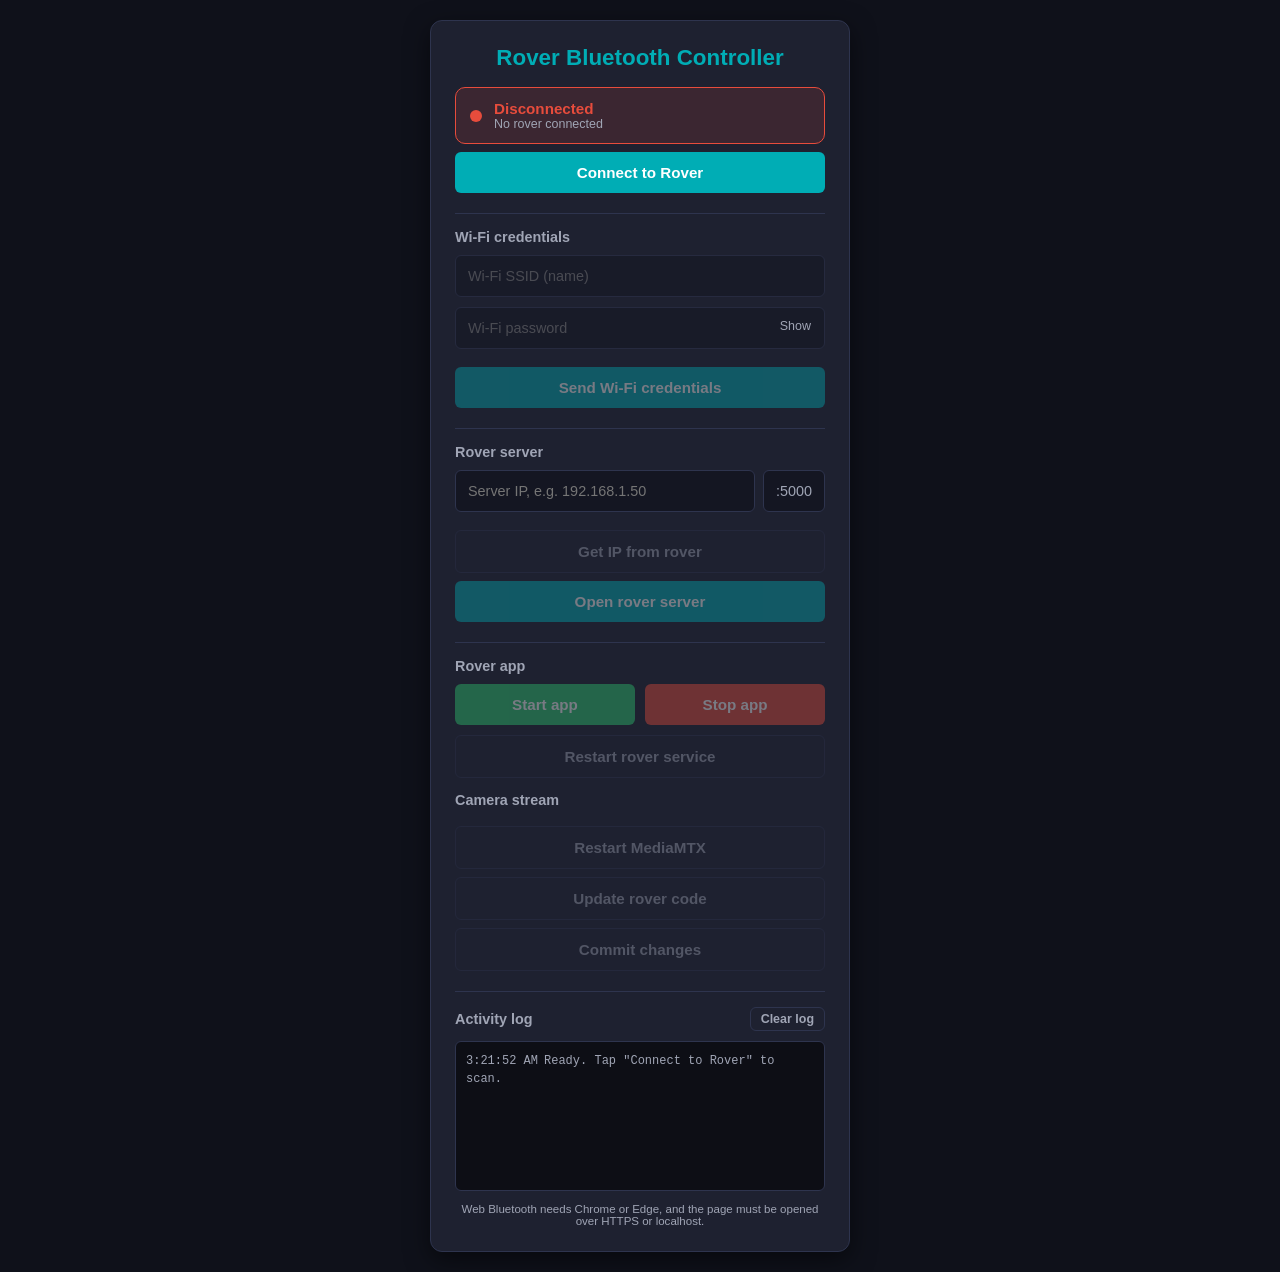
<file: index.html>
<!DOCTYPE html>
<html lang="en">

<head>
    <meta charset="UTF-8">
    <meta name="viewport" content="width=device-width, initial-scale=1.0">
    <title>Smart Rover BLE Dashboard</title>
    <style>
        :root {
            --bg: #0f111a;
            --card: #1e2130;
            --inset: #141622;
            --border: #2e344e;
            --text: #fff;
            --sub: #a0a5b5;
            --blue: #00adb5;
            --green: #2ecc71;
            --red: #e74c3c;
            --amber: #f5a623;
        }

        * {
            box-sizing: border-box;
        }

        body {
            margin: 0;
            padding: 20px;
            display: flex;
            justify-content: center;
            background: var(--bg);
            color: var(--text);
            font-family: -apple-system, BlinkMacSystemFont, "Segoe UI", Roboto, Helvetica, Arial, sans-serif;
        }

        .container {
            width: 100%;
            max-width: 420px;
            padding: 24px;
            background: var(--card);
            border: 1px solid var(--border);
            border-radius: 12px;
            box-shadow: 0 8px 24px rgba(0, 0, 0, .5);
        }

        h2 {
            margin: 0 0 16px;
            font-size: 1.4rem;
            text-align: center;
            color: var(--blue);
        }

        /* Connection indicator */
        .status {
            display: flex;
            align-items: center;
            gap: 12px;
            padding: 12px 14px;
            border-radius: 10px;
            border: 1px solid var(--c);
            background: color-mix(in srgb, var(--c) 14%, transparent);
            transition: background .3s, border-color .3s;
        }

        .status[data-state="disconnected"] {
            --c: var(--red);
        }

        .status[data-state="connecting"] {
            --c: var(--amber);
        }

        .status[data-state="connected"] {
            --c: var(--green);
        }

        .dot {
            width: 12px;
            height: 12px;
            border-radius: 50%;
            background: var(--c);
            flex: none;
        }

        .status[data-state="connecting"] .dot,
        .status[data-state="connected"] .dot {
            animation: pulse 1.6s ease-out infinite;
        }

        @keyframes pulse {
            0% {
                box-shadow: 0 0 0 0 color-mix(in srgb, var(--c) 70%, transparent);
            }

            100% {
                box-shadow: 0 0 0 10px transparent;
            }
        }

        .status-text {
            flex: 1;
            min-width: 0;
        }

        #status-label {
            font-weight: 700;
            color: var(--c);
            font-size: .95rem;
        }

        #status-detail {
            font-size: .78rem;
            color: var(--sub);
            white-space: nowrap;
            overflow: hidden;
            text-overflow: ellipsis;
        }

        #uptime {
            font-variant-numeric: tabular-nums;
            font-size: .85rem;
            color: var(--sub);
        }

        .btn {
            width: 100%;
            padding: 12px;
            margin-top: 8px;
            border: 0;
            border-radius: 6px;
            font-size: .95rem;
            font-weight: 700;
            color: #fff;
            cursor: pointer;
            transition: transform .1s, background-color .2s, opacity .2s;
        }

        .btn:active:not(:disabled) {
            transform: scale(.98);
        }

        .btn:disabled {
            opacity: .4;
            cursor: not-allowed;
        }

        .btn:focus-visible,
        input:focus-visible {
            outline: 2px solid var(--blue);
            outline-offset: 2px;
        }

        .btn-primary {
            background: var(--blue);
        }

        .btn-primary:hover:not(:disabled) {
            background: #008c93;
        }

        .btn-success {
            background: var(--green);
        }

        .btn-danger {
            background: var(--red);
        }

        .btn-ghost {
            background: transparent;
            border: 1px solid var(--border);
            color: var(--sub);
        }

        .btn-ghost:hover:not(:disabled) {
            color: var(--text);
            border-color: var(--sub);
        }

        .section {
            margin-top: 20px;
            padding-top: 15px;
            border-top: 1px solid var(--border);
        }

        .section-head {
            display: flex;
            align-items: center;
            justify-content: space-between;
            margin-bottom: 10px;
        }

        .section-title {
            font-size: .9rem;
            color: var(--sub);
            margin: 0;
        }

        .section-head .btn {
            width: auto;
            margin: 0;
            padding: 4px 10px;
            font-size: .78rem;
        }

        input {
            width: 100%;
            padding: 12px;
            margin-bottom: 10px;
            background: var(--inset);
            border: 1px solid var(--border);
            border-radius: 6px;
            color: #fff;
            font-size: .9rem;
        }

        input:disabled {
            opacity: .5;
        }

        .pass-wrap {
            position: relative;
        }

        .pass-wrap input {
            padding-right: 64px;
        }

        .pass-toggle {
            position: absolute;
            right: 6px;
            top: 6px;
            padding: 6px 8px;
            border: 0;
            border-radius: 4px;
            background: transparent;
            color: var(--sub);
            font-size: .78rem;
            cursor: pointer;
        }

        .pass-toggle:hover {
            color: var(--text);
        }

        .ip-row {
            display: flex;
            align-items: center;
            gap: 8px;
            margin-bottom: 10px;
        }

        .ip-row input {
            margin: 0;
            flex: 1;
        }

        .ip-row .port {
            padding: 12px;
            background: var(--inset);
            border: 1px solid var(--border);
            border-radius: 6px;
            color: var(--sub);
            font-size: .9rem;
            font-variant-numeric: tabular-nums;
        }

        .btn-grid {
            display: flex;
            flex-wrap: wrap;
            gap: 10px;
        }

        .btn-grid .btn {
            margin-top: 0;
            flex: 1 1 130px;
        }

        #terminal {
            height: 150px;
            overflow-y: auto;
            padding: 10px;
            background: #0d0e15;
            border: 1px solid var(--border);
            border-radius: 6px;
            font-family: ui-monospace, Menlo, Consolas, monospace;
            font-size: .75rem;
            line-height: 1.5;
        }

        .line {
            white-space: pre-wrap;
            overflow-wrap: anywhere;
            color: #4dd0e1;
        }

        .line.success {
            color: var(--green);
        }

        .line.error {
            color: #ff6b5e;
        }

        .line.warn {
            color: var(--amber);
        }

        .line.muted {
            color: var(--sub);
        }

        .ts {
            color: var(--sub);
            margin-right: 6px;
        }

        .hint {
            margin: 12px 0 0;
            font-size: .72rem;
            color: var(--sub);
            text-align: center;
        }

        @media (prefers-reduced-motion: reduce) {
            .dot {
                animation: none !important;
            }

            .btn {
                transition: none;
            }
        }
    </style>
</head>

<body>

    <div class="container">
        <h2>Rover Bluetooth Controller</h2>

        <!-- Connection indicator -->
        <div id="status" class="status" data-state="disconnected" role="status" aria-live="polite">
            <span class="dot"></span>
            <div class="status-text">
                <div id="status-label">Disconnected</div>
                <div id="status-detail">No rover connected</div>
            </div>
            <span id="uptime"></span>
        </div>
        <button id="btn-connect" class="btn btn-primary">Connect to Rover</button>

        <!-- Wi-Fi -->
        <div class="section">
            <div class="section-head">
                <h3 class="section-title">Wi-Fi credentials</h3>
            </div>
            <input type="text" id="wifi-ssid" placeholder="Wi-Fi SSID (name)" autocomplete="off" class="needs-conn"
                disabled>
            <div class="pass-wrap">
                <input type="password" id="wifi-pass" placeholder="Wi-Fi password" autocomplete="off" class="needs-conn"
                    disabled>
                <button type="button" class="pass-toggle" id="pass-toggle">Show</button>
            </div>
            <button id="btn-wifi" class="btn btn-primary needs-conn" disabled>Send Wi-Fi credentials</button>
        </div>

        <!-- Server -->
        <div class="section">
            <div class="section-head">
                <h3 class="section-title">Rover server</h3>
            </div>
            <div class="ip-row">
                <input type="text" id="server-ip" placeholder="Server IP, e.g. 192.168.1.50" inputmode="decimal"
                    autocomplete="off">
                <span class="port">:5000</span>
            </div>
            <button id="btn-getip" class="btn btn-ghost needs-conn" disabled>Get IP from rover</button>
            <button id="btn-open" class="btn btn-primary" disabled>Open rover server</button>
        </div>

        <!-- Service -->
        <div class="section">
            <div class="section-head">
                <h3 class="section-title">Rover app</h3>
            </div>
            <div class="btn-grid">
                <button class="btn btn-success needs-conn" data-cmd="START" disabled>Start app</button>
                <button class="btn btn-danger needs-conn" data-cmd="STOP" disabled>Stop app</button>
                <button class="btn btn-ghost needs-conn" data-cmd="RESTART_ROVER" disabled>Restart rover
                    service</button>
            </div>
            <div class="section-head" style="margin-top:14px">
                <h3 class="section-title">Camera stream</h3>
            </div>
            <button class="btn btn-ghost needs-conn" data-cmd="RESTART_MEDIAMTX" disabled>Restart MediaMTX</button>
            <button id="btn-update" class="btn btn-ghost needs-conn" disabled>Update rover code</button>
            <button id="btn-commit" class="btn btn-ghost needs-conn" disabled>Commit changes</button>
        </div>

        <!-- Log -->
        <div class="section">
            <div class="section-head">
                <h3 class="section-title">Activity log</h3>
                <button id="btn-clear" class="btn btn-ghost">Clear log</button>
            </div>
            <div id="terminal" aria-live="off"></div>
        </div>

        <p class="hint">Web Bluetooth needs Chrome or Edge, and the page must be opened over HTTPS or localhost.</p>
    </div>

    <script>
        // Must match bt.py on the Pi
        const SERVICE_UUID = "12345678-1234-5678-1234-56789abcdef0";
        const WIFI_CHAR_UUID = "12345678-1234-5678-1234-56789abcdef1";
        const CONTROL_CHAR_UUID = "12345678-1234-5678-1234-56789abcdef2";

        const $ = (id) => document.getElementById(id);
        let bleDevice = null, bleService = null, connectedAt = null, uptimeTimer = null, state = "disconnected";

        /* ---------- Log ---------- */
        function log(message, level = "info") {
            const term = $("terminal");
            const line = document.createElement("div");
            line.className = "line " + level;
            const ts = document.createElement("span");
            ts.className = "ts";
            ts.textContent = new Date().toLocaleTimeString();
            line.append(ts, message);
            term.appendChild(line);
            while (term.childElementCount > 300) term.firstChild.remove();
            term.scrollTop = term.scrollHeight;
        }
        function clearLog() {
            $("terminal").replaceChildren();
            log("Log cleared.", "muted");
        }

        /* ---------- UI state ---------- */
        function formatUptime(ms) {
            const s = Math.floor(ms / 1000), h = Math.floor(s / 3600), m = Math.floor((s % 3600) / 60);
            const pad = (n) => String(n).padStart(2, "0");
            return (h ? h + ":" : "") + pad(m) + ":" + pad(s % 60);
        }
        function setState(next, detail) {
            state = next;
            const labels = { disconnected: "Disconnected", connecting: "Connecting…", connected: "Connected" };
            $("status").dataset.state = next;
            $("status-label").textContent = labels[ next ];
            $("status-detail").textContent = detail || "";

            const btn = $("btn-connect");
            btn.disabled = next === "connecting";
            btn.className = "btn " + (next === "connected" ? "btn-ghost" : "btn-primary");
            btn.textContent = next === "connected" ? "Disconnect" : next === "connecting" ? "Connecting…" : "Connect to Rover";

            document.querySelectorAll(".needs-conn").forEach((el) => (el.disabled = next !== "connected"));

            clearInterval(uptimeTimer);
            if (next === "connected") {
                connectedAt = Date.now();
                $("uptime").textContent = "00:00";
                uptimeTimer = setInterval(() => ($("uptime").textContent = formatUptime(Date.now() - connectedAt)), 1000);
            } else {
                $("uptime").textContent = "";
            }
        }

        /* ---------- Connection ---------- */
        async function connectBluetooth() {
            if (!navigator.bluetooth) {
                log("Web Bluetooth is not supported in this browser. Use Chrome or Edge.", "error");
                return;
            }
            setState("connecting", "Searching for rover…");
            try {
                log("Searching for BLE devices…");
                bleDevice = await navigator.bluetooth.requestDevice({ filters: [ { services: [ SERVICE_UUID ] } ] });
                bleDevice.addEventListener("gattserverdisconnected", onDisconnected);

                const name = bleDevice.name || "Rover";
                setState("connecting", "Connecting to " + name + "…");
                log("Connecting to " + name + "…");
                const server = await bleDevice.gatt.connect();

                log("Discovering GATT services…");
                bleService = await server.getPrimaryService(SERVICE_UUID);

                setState("connected", name);
                log("Connected to " + name + ".", "success");
            } catch (err) {
                bleService = null;
                setState("disconnected", "No rover connected");
                // NotFoundError = user closed the picker
                log(err.name === "NotFoundError" ? "No device selected." : "Connection error: " + err.message,
                    err.name === "NotFoundError" ? "muted" : "error");
            }
        }

        function disconnectBluetooth() {
            if (bleDevice && bleDevice.gatt.connected) {
                log("Disconnecting…", "warn");
                bleDevice.gatt.disconnect(); // triggers onDisconnected
            }
        }

        function onDisconnected() {
            bleService = null;
            setState("disconnected", "Connection lost or closed");
            log("BLE device disconnected.", "warn");
        }

        /* ---------- Writes ---------- */
        async function writeText(uuid, text) {
            const ch = await bleService.getCharacteristic(uuid);
            const data = new TextEncoder().encode(text);
            if (ch.writeValueWithResponse) await ch.writeValueWithResponse(data);
            else await ch.writeValue(data);
        }

        async function sendWifiCredentials() {
            const ssid = $("wifi-ssid").value.trim();
            const pass = $("wifi-pass").value; // don't trim: passwords may contain spaces
            if (!ssid || !pass) { log("Enter both SSID and password.", "warn"); return; }

            const btn = $("btn-wifi");
            btn.disabled = true;
            try {
                log("Sending Wi-Fi credentials for " + ssid + "…");
                await writeText(WIFI_CHAR_UUID, ssid + ":" + pass);
                log("Wi-Fi credentials sent.", "success");
            } catch (err) {
                log("Wi-Fi error: " + err.message, "error");
            } finally {
                btn.disabled = state !== "connected";
            }
        }

        async function sendAppCommand(command, btn) {
            btn.disabled = true;
            try {
                log("Sending " + command + "…");
                await writeText(CONTROL_CHAR_UUID, command);
                log(command + " sent.", "success");
            } catch (err) {
                log("Command error: " + err.message, "error");
            } finally {
                btn.disabled = state !== "connected";
            }
        }

        /* ---------- Wire up ---------- */
        $("btn-connect").addEventListener("click", () => (state === "connected" ? disconnectBluetooth() : connectBluetooth()));
        $("btn-wifi").addEventListener("click", sendWifiCredentials);
        $("btn-clear").addEventListener("click", clearLog);
        document.querySelectorAll("[data-cmd]").forEach((b) => b.addEventListener("click", () => sendAppCommand(b.dataset.cmd, b)));
        $("pass-toggle").addEventListener("click", () => {
            const show = $("wifi-pass").type === "password";
            $("wifi-pass").type = show ? "text" : "password";
            $("pass-toggle").textContent = show ? "Hide" : "Show";
        });

        /* ---------- Server IP (port fixed at 5000) ---------- */
        const SERVER_PORT = 5000;
        const IPV4 = /^(25[0-5]|2[0-4]\d|1?\d?\d)(\.(25[0-5]|2[0-4]\d|1?\d?\d)){3}$/;

        function serverUrl() {
            const ip = $("server-ip").value.trim();
            return IPV4.test(ip) ? "http://" + ip + ":" + SERVER_PORT : null;
        }
        function updateServerUI() {
            const url = serverUrl();
            $("btn-open").disabled = !url;
            $("btn-open").textContent = url ? "Open " + url : "Open rover server";
        }

        const IP_CHAR_UUID = "12345678-1234-5678-1234-56789abcdef3";

        async function fetchServerIp() {
            const btn = $("btn-getip");
            btn.disabled = true;
            try {
                log("Asking rover for its IP address…");
                const ch = await bleService.getCharacteristic(IP_CHAR_UUID);
                const value = await ch.readValue();
                const ip = new TextDecoder().decode(value).trim();
                if (IPV4.test(ip)) {
                    $("server-ip").value = ip;
                    try { localStorage.setItem("roverServerIp", ip); } catch (e) { }
                    updateServerUI();
                    log("Rover IP: " + ip, "success");
                } else {
                    log("Rover has no IP address yet. Wait a few seconds after Wi-Fi connects, then try again.", "warn");
                }
            } catch (err) {
                log(err.name === "NotFoundError"
                    ? "IP characteristic not found. Add it to bt.py and restart the script."
                    : "IP error: " + err.message, "error");
            } finally {
                btn.disabled = state !== "connected";
            }
        }
        $("btn-getip").addEventListener("click", fetchServerIp);

        try { $("server-ip").value = localStorage.getItem("roverServerIp") || ""; } catch (e) { }
        updateServerUI();

        $("server-ip").addEventListener("input", () => {
            updateServerUI();
            try { localStorage.setItem("roverServerIp", $("server-ip").value.trim()); } catch (e) { }
        });
        $("btn-open").addEventListener("click", () => {
            const url = serverUrl();
            if (!url) return;
            log("Opening " + url, "info");
            window.open(url, "_blank", "noopener");
        });

        /* ---------- Git tasks on the Pi (update / commit) ---------- */
        const UPDATE_STATUS_UUID = "12345678-1234-5678-1234-56789abcdef4";
        const sleep = (ms) => new Promise((r) => setTimeout(r, ms));

        async function runGitTask(command, startMsg) {
            const btns = [ $("btn-update"), $("btn-commit") ];
            btns.forEach((b) => (b.disabled = true));
            try {
                log(startMsg);
                await writeText(CONTROL_CHAR_UUID, command);
                const ch = await bleService.getCharacteristic(UPDATE_STATUS_UUID);
                for (let i = 0; i < 45; i++) {           // wait up to ~90 s
                    await sleep(2000);
                    if (state !== "connected") {
                        log("Lost connection during " + command.toLowerCase() + ". Reconnect and try again to see the result.", "warn");
                        return;
                    }
                    const status = new TextDecoder().decode(await ch.readValue()).trim();
                    if (status.startsWith("RUNNING")) continue;
                    log(status, status.startsWith("OK") ? "success" : "error");
                    return;
                }
                log(command + " is taking longer than expected. Try again shortly.", "warn");
            } catch (err) {
                log(err.name === "NotFoundError"
                    ? "Update status characteristic not found. Add it to bt.py and restart the script."
                    : command + " error: " + err.message, "error");
            } finally {
                btns.forEach((b) => (b.disabled = state !== "connected"));
            }
        }

        $("btn-update").addEventListener("click", () => runGitTask("UPDATE", "Telling rover to pull updates…"));
        $("btn-commit").addEventListener("click", () => runGitTask("COMMIT", "Telling rover to commit changes…"));

        log('Ready. Tap "Connect to Rover" to scan.', "muted");
    </script>
</body>

</html>
</file>
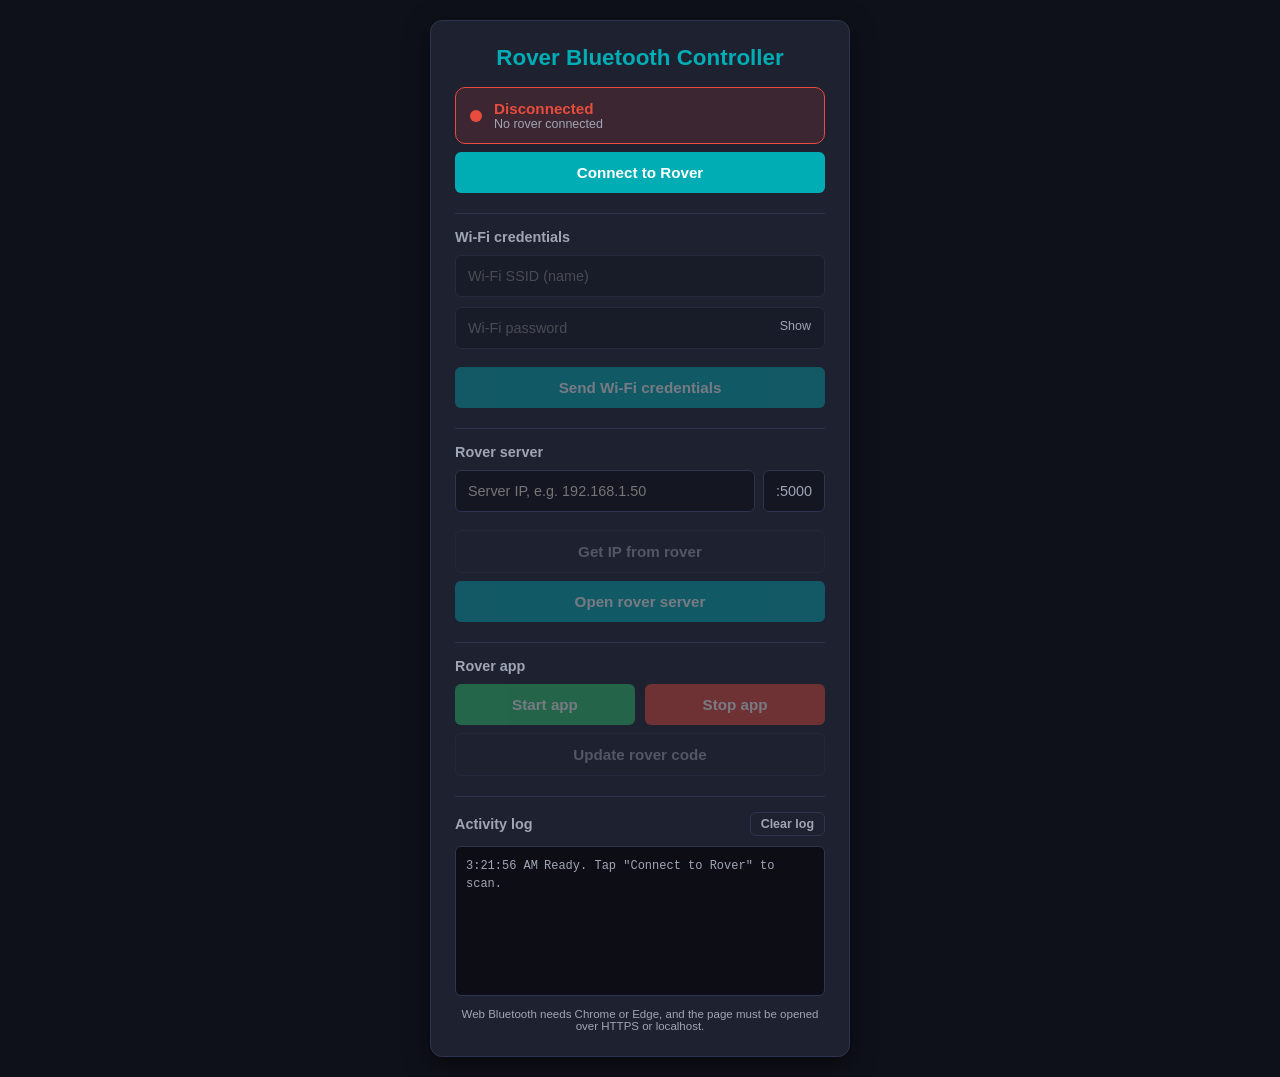
<file: bt.html>
<!DOCTYPE html>
<html lang="en">

<head>
    <meta charset="UTF-8">
    <meta name="viewport" content="width=device-width, initial-scale=1.0">
    <title>Smart Rover BLE Dashboard</title>
    <style>
        :root {
            --bg: #0f111a;
            --card: #1e2130;
            --inset: #141622;
            --border: #2e344e;
            --text: #fff;
            --sub: #a0a5b5;
            --blue: #00adb5;
            --green: #2ecc71;
            --red: #e74c3c;
            --amber: #f5a623;
        }

        * {
            box-sizing: border-box;
        }

        body {
            margin: 0;
            padding: 20px;
            display: flex;
            justify-content: center;
            background: var(--bg);
            color: var(--text);
            font-family: -apple-system, BlinkMacSystemFont, "Segoe UI", Roboto, Helvetica, Arial, sans-serif;
        }

        .container {
            width: 100%;
            max-width: 420px;
            padding: 24px;
            background: var(--card);
            border: 1px solid var(--border);
            border-radius: 12px;
            box-shadow: 0 8px 24px rgba(0, 0, 0, .5);
        }

        h2 {
            margin: 0 0 16px;
            font-size: 1.4rem;
            text-align: center;
            color: var(--blue);
        }

        /* Connection indicator */
        .status {
            display: flex;
            align-items: center;
            gap: 12px;
            padding: 12px 14px;
            border-radius: 10px;
            border: 1px solid var(--c);
            background: color-mix(in srgb, var(--c) 14%, transparent);
            transition: background .3s, border-color .3s;
        }

        .status[data-state="disconnected"] {
            --c: var(--red);
        }

        .status[data-state="connecting"] {
            --c: var(--amber);
        }

        .status[data-state="connected"] {
            --c: var(--green);
        }

        .dot {
            width: 12px;
            height: 12px;
            border-radius: 50%;
            background: var(--c);
            flex: none;
        }

        .status[data-state="connecting"] .dot,
        .status[data-state="connected"] .dot {
            animation: pulse 1.6s ease-out infinite;
        }

        @keyframes pulse {
            0% {
                box-shadow: 0 0 0 0 color-mix(in srgb, var(--c) 70%, transparent);
            }

            100% {
                box-shadow: 0 0 0 10px transparent;
            }
        }

        .status-text {
            flex: 1;
            min-width: 0;
        }

        #status-label {
            font-weight: 700;
            color: var(--c);
            font-size: .95rem;
        }

        #status-detail {
            font-size: .78rem;
            color: var(--sub);
            white-space: nowrap;
            overflow: hidden;
            text-overflow: ellipsis;
        }

        #uptime {
            font-variant-numeric: tabular-nums;
            font-size: .85rem;
            color: var(--sub);
        }

        .btn {
            width: 100%;
            padding: 12px;
            margin-top: 8px;
            border: 0;
            border-radius: 6px;
            font-size: .95rem;
            font-weight: 700;
            color: #fff;
            cursor: pointer;
            transition: transform .1s, background-color .2s, opacity .2s;
        }

        .btn:active:not(:disabled) {
            transform: scale(.98);
        }

        .btn:disabled {
            opacity: .4;
            cursor: not-allowed;
        }

        .btn:focus-visible,
        input:focus-visible {
            outline: 2px solid var(--blue);
            outline-offset: 2px;
        }

        .btn-primary {
            background: var(--blue);
        }

        .btn-primary:hover:not(:disabled) {
            background: #008c93;
        }

        .btn-success {
            background: var(--green);
        }

        .btn-danger {
            background: var(--red);
        }

        .btn-ghost {
            background: transparent;
            border: 1px solid var(--border);
            color: var(--sub);
        }

        .btn-ghost:hover:not(:disabled) {
            color: var(--text);
            border-color: var(--sub);
        }

        .section {
            margin-top: 20px;
            padding-top: 15px;
            border-top: 1px solid var(--border);
        }

        .section-head {
            display: flex;
            align-items: center;
            justify-content: space-between;
            margin-bottom: 10px;
        }

        .section-title {
            font-size: .9rem;
            color: var(--sub);
            margin: 0;
        }

        .section-head .btn {
            width: auto;
            margin: 0;
            padding: 4px 10px;
            font-size: .78rem;
        }

        input {
            width: 100%;
            padding: 12px;
            margin-bottom: 10px;
            background: var(--inset);
            border: 1px solid var(--border);
            border-radius: 6px;
            color: #fff;
            font-size: .9rem;
        }

        input:disabled {
            opacity: .5;
        }

        .pass-wrap {
            position: relative;
        }

        .pass-wrap input {
            padding-right: 64px;
        }

        .pass-toggle {
            position: absolute;
            right: 6px;
            top: 6px;
            padding: 6px 8px;
            border: 0;
            border-radius: 4px;
            background: transparent;
            color: var(--sub);
            font-size: .78rem;
            cursor: pointer;
        }

        .pass-toggle:hover {
            color: var(--text);
        }

        .ip-row {
            display: flex;
            align-items: center;
            gap: 8px;
            margin-bottom: 10px;
        }

        .ip-row input {
            margin: 0;
            flex: 1;
        }

        .ip-row .port {
            padding: 12px;
            background: var(--inset);
            border: 1px solid var(--border);
            border-radius: 6px;
            color: var(--sub);
            font-size: .9rem;
            font-variant-numeric: tabular-nums;
        }

        .btn-grid {
            display: flex;
            gap: 10px;
        }

        .btn-grid .btn {
            margin-top: 0;
        }

        #terminal {
            height: 150px;
            overflow-y: auto;
            padding: 10px;
            background: #0d0e15;
            border: 1px solid var(--border);
            border-radius: 6px;
            font-family: ui-monospace, Menlo, Consolas, monospace;
            font-size: .75rem;
            line-height: 1.5;
        }

        .line {
            white-space: pre-wrap;
            overflow-wrap: anywhere;
            color: #4dd0e1;
        }

        .line.success {
            color: var(--green);
        }

        .line.error {
            color: #ff6b5e;
        }

        .line.warn {
            color: var(--amber);
        }

        .line.muted {
            color: var(--sub);
        }

        .ts {
            color: var(--sub);
            margin-right: 6px;
        }

        .hint {
            margin: 12px 0 0;
            font-size: .72rem;
            color: var(--sub);
            text-align: center;
        }

        @media (prefers-reduced-motion: reduce) {
            .dot {
                animation: none !important;
            }

            .btn {
                transition: none;
            }
        }
    </style>
</head>

<body>

    <div class="container">
        <h2>Rover Bluetooth Controller</h2>

        <!-- Connection indicator -->
        <div id="status" class="status" data-state="disconnected" role="status" aria-live="polite">
            <span class="dot"></span>
            <div class="status-text">
                <div id="status-label">Disconnected</div>
                <div id="status-detail">No rover connected</div>
            </div>
            <span id="uptime"></span>
        </div>
        <button id="btn-connect" class="btn btn-primary">Connect to Rover</button>

        <!-- Wi-Fi -->
        <div class="section">
            <div class="section-head">
                <h3 class="section-title">Wi-Fi credentials</h3>
            </div>
            <input type="text" id="wifi-ssid" placeholder="Wi-Fi SSID (name)" autocomplete="off" class="needs-conn"
                disabled>
            <div class="pass-wrap">
                <input type="password" id="wifi-pass" placeholder="Wi-Fi password" autocomplete="off" class="needs-conn"
                    disabled>
                <button type="button" class="pass-toggle" id="pass-toggle">Show</button>
            </div>
            <button id="btn-wifi" class="btn btn-primary needs-conn" disabled>Send Wi-Fi credentials</button>
        </div>

        <!-- Server -->
        <div class="section">
            <div class="section-head">
                <h3 class="section-title">Rover server</h3>
            </div>
            <div class="ip-row">
                <input type="text" id="server-ip" placeholder="Server IP, e.g. 192.168.1.50" inputmode="decimal"
                    autocomplete="off">
                <span class="port">:5000</span>
            </div>
            <button id="btn-getip" class="btn btn-ghost needs-conn" disabled>Get IP from rover</button>
            <button id="btn-open" class="btn btn-primary" disabled>Open rover server</button>
        </div>

        <!-- Service -->
        <div class="section">
            <div class="section-head">
                <h3 class="section-title">Rover app</h3>
            </div>
            <div class="btn-grid">
                <button class="btn btn-success needs-conn" data-cmd="START" disabled>Start app</button>
                <button class="btn btn-danger needs-conn" data-cmd="STOP" disabled>Stop app</button>
            </div>
            <button id="btn-update" class="btn btn-ghost needs-conn" disabled>Update rover code</button>
        </div>

        <!-- Log -->
        <div class="section">
            <div class="section-head">
                <h3 class="section-title">Activity log</h3>
                <button id="btn-clear" class="btn btn-ghost">Clear log</button>
            </div>
            <div id="terminal" aria-live="off"></div>
        </div>

        <p class="hint">Web Bluetooth needs Chrome or Edge, and the page must be opened over HTTPS or localhost.</p>
    </div>

    <script>
        // Must match bt.py on the Pi
        const SERVICE_UUID = "12345678-1234-5678-1234-56789abcdef0";
        const WIFI_CHAR_UUID = "12345678-1234-5678-1234-56789abcdef1";
        const CONTROL_CHAR_UUID = "12345678-1234-5678-1234-56789abcdef2";

        const $ = (id) => document.getElementById(id);
        let bleDevice = null, bleService = null, connectedAt = null, uptimeTimer = null, state = "disconnected";

        /* ---------- Log ---------- */
        function log(message, level = "info") {
            const term = $("terminal");
            const line = document.createElement("div");
            line.className = "line " + level;
            const ts = document.createElement("span");
            ts.className = "ts";
            ts.textContent = new Date().toLocaleTimeString();
            line.append(ts, message);
            term.appendChild(line);
            while (term.childElementCount > 300) term.firstChild.remove();
            term.scrollTop = term.scrollHeight;
        }
        function clearLog() {
            $("terminal").replaceChildren();
            log("Log cleared.", "muted");
        }

        /* ---------- UI state ---------- */
        function formatUptime(ms) {
            const s = Math.floor(ms / 1000), h = Math.floor(s / 3600), m = Math.floor((s % 3600) / 60);
            const pad = (n) => String(n).padStart(2, "0");
            return (h ? h + ":" : "") + pad(m) + ":" + pad(s % 60);
        }
        function setState(next, detail) {
            state = next;
            const labels = { disconnected: "Disconnected", connecting: "Connecting…", connected: "Connected" };
            $("status").dataset.state = next;
            $("status-label").textContent = labels[ next ];
            $("status-detail").textContent = detail || "";

            const btn = $("btn-connect");
            btn.disabled = next === "connecting";
            btn.className = "btn " + (next === "connected" ? "btn-ghost" : "btn-primary");
            btn.textContent = next === "connected" ? "Disconnect" : next === "connecting" ? "Connecting…" : "Connect to Rover";

            document.querySelectorAll(".needs-conn").forEach((el) => (el.disabled = next !== "connected"));

            clearInterval(uptimeTimer);
            if (next === "connected") {
                connectedAt = Date.now();
                $("uptime").textContent = "00:00";
                uptimeTimer = setInterval(() => ($("uptime").textContent = formatUptime(Date.now() - connectedAt)), 1000);
            } else {
                $("uptime").textContent = "";
            }
        }

        /* ---------- Connection ---------- */
        async function connectBluetooth() {
            if (!navigator.bluetooth) {
                log("Web Bluetooth is not supported in this browser. Use Chrome or Edge.", "error");
                return;
            }
            setState("connecting", "Searching for rover…");
            try {
                log("Searching for BLE devices…");
                bleDevice = await navigator.bluetooth.requestDevice({ filters: [ { services: [ SERVICE_UUID ] } ] });
                bleDevice.addEventListener("gattserverdisconnected", onDisconnected);

                const name = bleDevice.name || "Rover";
                setState("connecting", "Connecting to " + name + "…");
                log("Connecting to " + name + "…");
                const server = await bleDevice.gatt.connect();

                log("Discovering GATT services…");
                bleService = await server.getPrimaryService(SERVICE_UUID);

                setState("connected", name);
                log("Connected to " + name + ".", "success");
            } catch (err) {
                bleService = null;
                setState("disconnected", "No rover connected");
                // NotFoundError = user closed the picker
                log(err.name === "NotFoundError" ? "No device selected." : "Connection error: " + err.message,
                    err.name === "NotFoundError" ? "muted" : "error");
            }
        }

        function disconnectBluetooth() {
            if (bleDevice && bleDevice.gatt.connected) {
                log("Disconnecting…", "warn");
                bleDevice.gatt.disconnect(); // triggers onDisconnected
            }
        }

        function onDisconnected() {
            bleService = null;
            setState("disconnected", "Connection lost or closed");
            log("BLE device disconnected.", "warn");
        }

        /* ---------- Writes ---------- */
        async function writeText(uuid, text) {
            const ch = await bleService.getCharacteristic(uuid);
            const data = new TextEncoder().encode(text);
            if (ch.writeValueWithResponse) await ch.writeValueWithResponse(data);
            else await ch.writeValue(data);
        }

        async function sendWifiCredentials() {
            const ssid = $("wifi-ssid").value.trim();
            const pass = $("wifi-pass").value; // don't trim: passwords may contain spaces
            if (!ssid || !pass) { log("Enter both SSID and password.", "warn"); return; }

            const btn = $("btn-wifi");
            btn.disabled = true;
            try {
                log("Sending Wi-Fi credentials for " + ssid + "…");
                await writeText(WIFI_CHAR_UUID, ssid + ":" + pass);
                log("Wi-Fi credentials sent.", "success");
            } catch (err) {
                log("Wi-Fi error: " + err.message, "error");
            } finally {
                btn.disabled = state !== "connected";
            }
        }

        async function sendAppCommand(command, btn) {
            btn.disabled = true;
            try {
                log("Sending " + command + "…");
                await writeText(CONTROL_CHAR_UUID, command);
                log(command + " sent.", "success");
            } catch (err) {
                log("Command error: " + err.message, "error");
            } finally {
                btn.disabled = state !== "connected";
            }
        }

        /* ---------- Wire up ---------- */
        $("btn-connect").addEventListener("click", () => (state === "connected" ? disconnectBluetooth() : connectBluetooth()));
        $("btn-wifi").addEventListener("click", sendWifiCredentials);
        $("btn-clear").addEventListener("click", clearLog);
        document.querySelectorAll("[data-cmd]").forEach((b) => b.addEventListener("click", () => sendAppCommand(b.dataset.cmd, b)));
        $("pass-toggle").addEventListener("click", () => {
            const show = $("wifi-pass").type === "password";
            $("wifi-pass").type = show ? "text" : "password";
            $("pass-toggle").textContent = show ? "Hide" : "Show";
        });

        /* ---------- Server IP (port fixed at 5000) ---------- */
        const SERVER_PORT = 5000;
        const IPV4 = /^(25[0-5]|2[0-4]\d|1?\d?\d)(\.(25[0-5]|2[0-4]\d|1?\d?\d)){3}$/;

        function serverUrl() {
            const ip = $("server-ip").value.trim();
            return IPV4.test(ip) ? "http://" + ip + ":" + SERVER_PORT : null;
        }
        function updateServerUI() {
            const url = serverUrl();
            $("btn-open").disabled = !url;
            $("btn-open").textContent = url ? "Open " + url : "Open rover server";
        }

        const IP_CHAR_UUID = "12345678-1234-5678-1234-56789abcdef3";

        async function fetchServerIp() {
            const btn = $("btn-getip");
            btn.disabled = true;
            try {
                log("Asking rover for its IP address…");
                const ch = await bleService.getCharacteristic(IP_CHAR_UUID);
                const value = await ch.readValue();
                const ip = new TextDecoder().decode(value).trim();
                if (IPV4.test(ip)) {
                    $("server-ip").value = ip;
                    try { localStorage.setItem("roverServerIp", ip); } catch (e) { }
                    updateServerUI();
                    log("Rover IP: " + ip, "success");
                } else {
                    log("Rover has no IP address yet. Wait a few seconds after Wi-Fi connects, then try again.", "warn");
                }
            } catch (err) {
                log(err.name === "NotFoundError"
                    ? "IP characteristic not found. Add it to bt.py and restart the script."
                    : "IP error: " + err.message, "error");
            } finally {
                btn.disabled = state !== "connected";
            }
        }
        $("btn-getip").addEventListener("click", fetchServerIp);

        try { $("server-ip").value = localStorage.getItem("roverServerIp") || ""; } catch (e) { }
        updateServerUI();

        $("server-ip").addEventListener("input", () => {
            updateServerUI();
            try { localStorage.setItem("roverServerIp", $("server-ip").value.trim()); } catch (e) { }
        });
        $("btn-open").addEventListener("click", () => {
            const url = serverUrl();
            if (!url) return;
            log("Opening " + url, "info");
            window.open(url, "_blank", "noopener");
        });

        /* ---------- Update rover code (git pull on the Pi) ---------- */
        const UPDATE_STATUS_UUID = "12345678-1234-5678-1234-56789abcdef4";
        const sleep = (ms) => new Promise((r) => setTimeout(r, ms));

        async function updateRover() {
            const btn = $("btn-update");
            btn.disabled = true;
            try {
                log("Telling rover to pull updates…");
                await writeText(CONTROL_CHAR_UUID, "UPDATE");
                const ch = await bleService.getCharacteristic(UPDATE_STATUS_UUID);
                for (let i = 0; i < 45; i++) {           // wait up to ~90 s
                    await sleep(2000);
                    if (state !== "connected") {
                        log("Lost connection during update. Reconnect and try again to see the result.", "warn");
                        return;
                    }
                    const status = new TextDecoder().decode(await ch.readValue()).trim();
                    if (status.startsWith("RUNNING")) continue;
                    log(status, status.startsWith("OK") ? "success" : "error");
                    return;
                }
                log("Update is taking longer than expected. Try again shortly.", "warn");
            } catch (err) {
                log(err.name === "NotFoundError"
                    ? "Update status characteristic not found. Add it to bt.py and restart the script."
                    : "Update error: " + err.message, "error");
            } finally {
                btn.disabled = state !== "connected";
            }
        }
        $("btn-update").addEventListener("click", updateRover);

        log('Ready. Tap "Connect to Rover" to scan.', "muted");
    </script>
</body>

</html>
</file>
